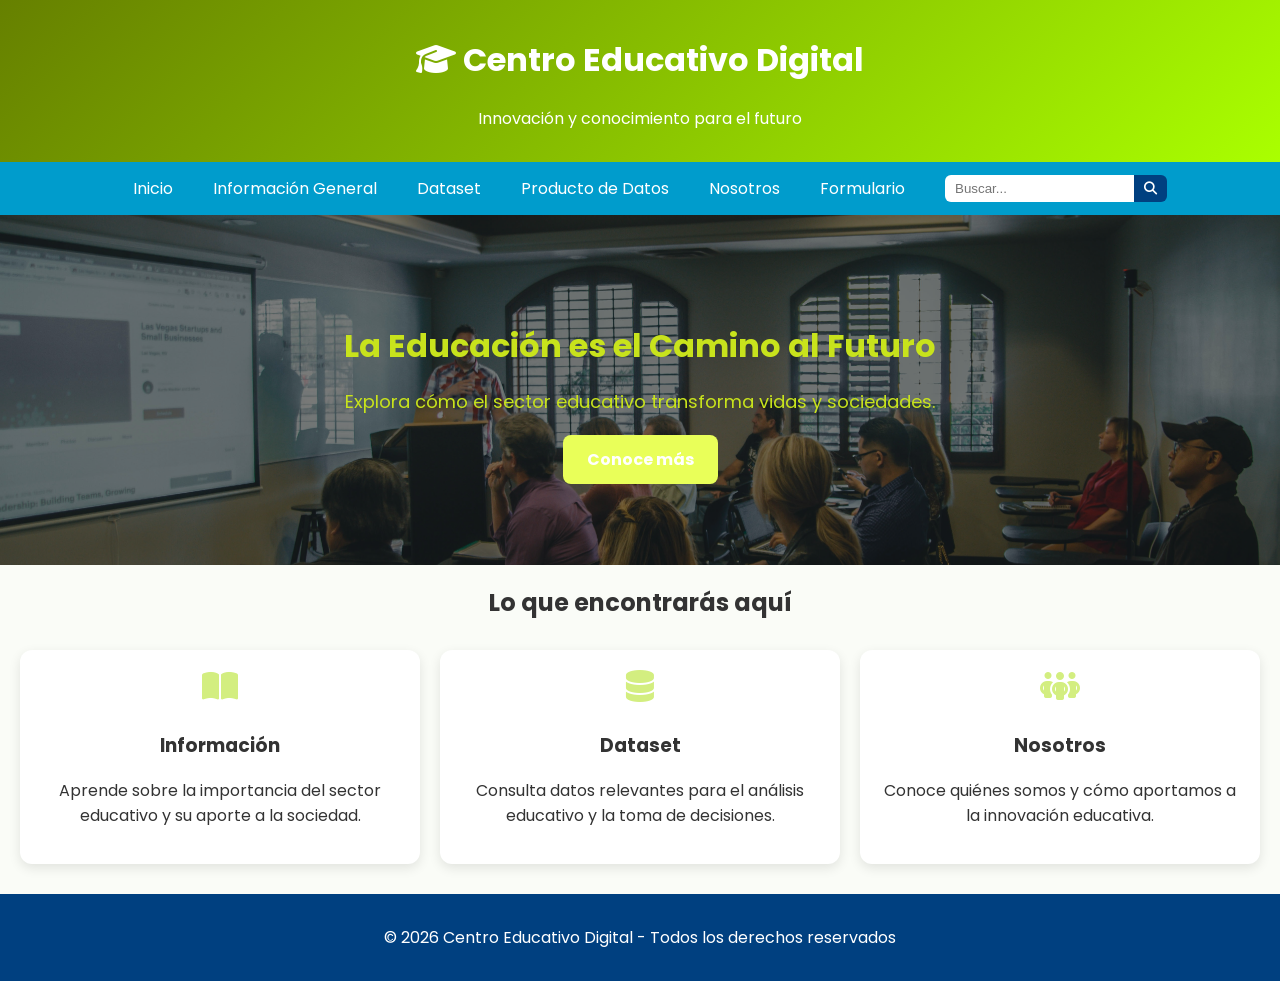
<file: index.html>
<!DOCTYPE html>
<html lang="es">
<head>
  <meta charset="UTF-8" />
  <meta name="viewport" content="width=device-width, initial-scale=1.0" />
  <title>Centro Educativo Digital - Inicio</title>
  <link href="https://fonts.googleapis.com/css2?family=Poppins:wght@400;600&display=swap" rel="stylesheet">
  <link rel="stylesheet" href="style.css" />
  <link rel="stylesheet" href="https://cdnjs.cloudflare.com/ajax/libs/font-awesome/6.4.0/css/all.min.css">
</head>
<body>
  <header>
    <h1><i class="fa-solid fa-graduation-cap"></i> Centro Educativo Digital</h1>
    <p>Innovación y conocimiento para el futuro</p>
  </header>
  <nav>
  <a href="index.html">Inicio</a>
  <a href="info.html">Información General</a>
  <a href="dataset.html">Dataset</a>
  <a href="producto.html">Producto de Datos</a>
  <a href="nosotros.html">Nosotros</a>
  <a href="formulario.html">Formulario</a>

  <!-- Barra de búsqueda -->
  <form class="search-bar" onsubmit="return buscar(event)">
    <input type="text" id="searchInput" placeholder="Buscar..." />
    <button type="submit"><i class="fa fa-search"></i></button>
  </form>
</nav>


  <section class="banner" style="background:url('banner.jpg') center/cover no-repeat;">
    <div class="banner-content">
      <h2>La Educación es el Camino al Futuro</h2>
      <p>Explora cómo el sector educativo transforma vidas y sociedades.</p>
      <a href="info.html" class="btn">Conoce más</a>
    </div>
  </section>
  <section>
    <h2 style="text-align:center;">Lo que encontrarás aquí</h2>
    <div class="grid">
      <div class="card">
        <i class="fa-solid fa-book-open fa-2x"></i>
        <h3>Información</h3>
        <p>Aprende sobre la importancia del sector educativo y su aporte a la sociedad.</p>
      </div>
      <div class="card">
        <i class="fa-solid fa-database fa-2x"></i>
        <h3>Dataset</h3>
        <p>Consulta datos relevantes para el análisis educativo y la toma de decisiones.</p>
      </div>
      <div class="card">
        <i class="fa-solid fa-people-group fa-2x"></i>
        <h3>Nosotros</h3>
        <p>Conoce quiénes somos y cómo aportamos a la innovación educativa.</p>
      </div>
    </div>
  </section>
  <footer>
    <p>© 2026 Centro Educativo Digital - Todos los derechos reservados</p>
  </footer>
  <script>
  function buscar(event) {
    event.preventDefault();
    const texto = document.getElementById("searchInput").value.toLowerCase().trim();

    if (texto === "") {
      alert("Por favor escribe algo para buscar.");
      return false;
    }

    // Diccionario de palabras clave -> páginas
    const paginas = {
      "inicio": "index.html",
      "home": "index.html",
      "principal": "index.html",
      "informacion": "info.html",
      "info": "info.html",
      "dataset": "dataset.html",
      "datos": "dataset.html",
      "formulario": "formulario.html",
      "contacto": "formulario.html",
      "producto": "producto.html",
      "analisis": "producto.html",
      "nosotros": "nosotros.html",
      "equipo": "nosotros.html"
    };

    // Si el término coincide con una clave, redirige
    if (paginas[texto]) {
      window.location.href = paginas[texto];
    } else {
      alert("No se encontró ninguna sección con esa palabra. Intenta con: inicio, información, dataset, formulario, producto o nosotros.");
    }

    return false;
  }
</script>

</body>
</html>
</file>
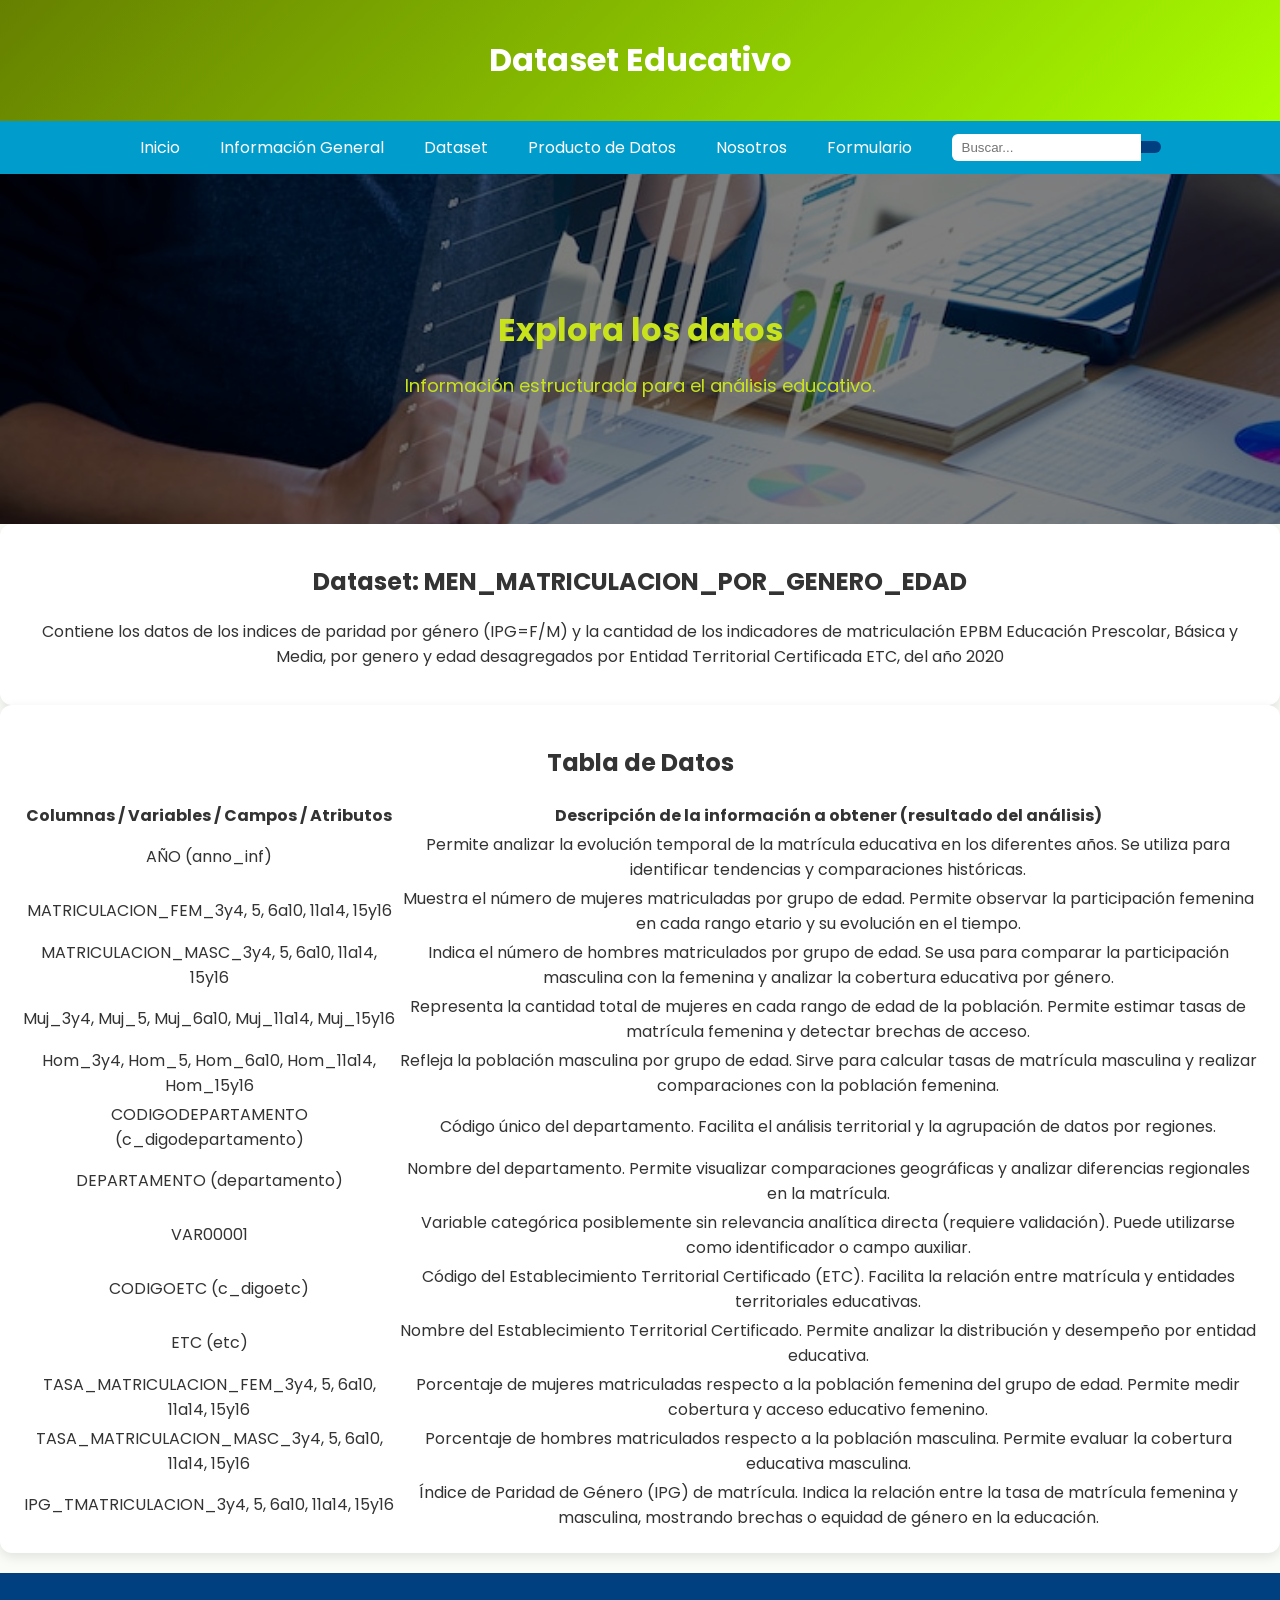
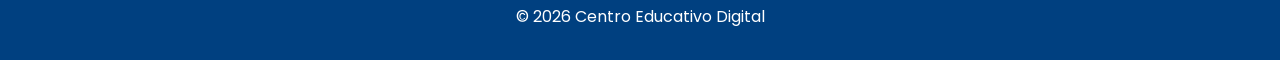
<file: dataset.html>
<!DOCTYPE html>
<html lang="es">
<head>
  <meta charset="UTF-8" />
  <meta name="viewport" content="width=device-width, initial-scale=1.0" />
  <title>Dataset</title>
  <link href="https://fonts.googleapis.com/css2?family=Poppins:wght@400;600&display=swap" rel="stylesheet">
  <link rel="stylesheet" href="style.css" />
</head>
<body>
  <header>
    <h1>Dataset Educativo</h1>
  </header>
 <nav>
 <a href="index.html">Inicio</a>
  <a href="info.html">Información General</a>
  <a href="dataset.html">Dataset</a>
  <a href="producto.html">Producto de Datos</a>
  <a href="nosotros.html">Nosotros</a>
  <a href="formulario.html">Formulario</a>

  <form class="search-bar" onsubmit="return buscar(event)">
    <input type="text" id="searchInput" placeholder="Buscar..." />
    <button type="submit"><i class="fa fa-search"></i></button>
  </form>
</nav>


   <section class="banner" style="background:url('dataset-banner.jpg') center/cover no-repeat;">
    <div class="banner-content">
      <h2>Explora los datos</h2>
      <p>Información estructurada para el análisis educativo.</p>
    </div>
  </section>
 <section>
  <div class="card">
    <h2>Dataset: MEN_MATRICULACION_POR_GENERO_EDAD</h2>
    <p>
     Contiene los datos de los indices de paridad por género (IPG=F/M)
      y la cantidad de los indicadores de matriculación EPBM 
      Educación Prescolar, Básica y Media, por genero y edad 
      desagregados por Entidad Territorial Certificada ETC, del año 2020
    </p>
  </div>

  <div class="card">
    <h2>Tabla de Datos</h2>
   <table>
  <thead>
    <tr>
      <th>Columnas / Variables / Campos / Atributos</th>
      <th>Descripción de la información a obtener (resultado del análisis)</th>
    </tr>
  </thead>
  <tbody>
    <tr>
      <td>AÑO (anno_inf)</td>
      <td>Permite analizar la evolución temporal de la matrícula educativa en los diferentes años. Se utiliza para identificar tendencias y comparaciones históricas.</td>
    </tr>
    <tr>
      <td>MATRICULACION_FEM_3y4, 5, 6a10, 11a14, 15y16</td>
      <td>Muestra el número de mujeres matriculadas por grupo de edad. Permite observar la participación femenina en cada rango etario y su evolución en el tiempo.</td>
    </tr>
    <tr>
      <td>MATRICULACION_MASC_3y4, 5, 6a10, 11a14, 15y16</td>
      <td>Indica el número de hombres matriculados por grupo de edad. Se usa para comparar la participación masculina con la femenina y analizar la cobertura educativa por género.</td>
    </tr>
    <tr>
      <td>Muj_3y4, Muj_5, Muj_6a10, Muj_11a14, Muj_15y16</td>
      <td>Representa la cantidad total de mujeres en cada rango de edad de la población. Permite estimar tasas de matrícula femenina y detectar brechas de acceso.</td>
    </tr>
    <tr>
      <td>Hom_3y4, Hom_5, Hom_6a10, Hom_11a14, Hom_15y16</td>
      <td>Refleja la población masculina por grupo de edad. Sirve para calcular tasas de matrícula masculina y realizar comparaciones con la población femenina.</td>
    </tr>
    <tr>
      <td>CODIGODEPARTAMENTO (c_digodepartamento)</td>
      <td>Código único del departamento. Facilita el análisis territorial y la agrupación de datos por regiones.</td>
    </tr>
    <tr>
      <td>DEPARTAMENTO (departamento)</td>
      <td>Nombre del departamento. Permite visualizar comparaciones geográficas y analizar diferencias regionales en la matrícula.</td>
    </tr>
    <tr>
      <td>VAR00001</td>
      <td>Variable categórica posiblemente sin relevancia analítica directa (requiere validación). Puede utilizarse como identificador o campo auxiliar.</td>
    </tr>
    <tr>
      <td>CODIGOETC (c_digoetc)</td>
      <td>Código del Establecimiento Territorial Certificado (ETC). Facilita la relación entre matrícula y entidades territoriales educativas.</td>
    </tr>
    <tr>
      <td>ETC (etc)</td>
      <td>Nombre del Establecimiento Territorial Certificado. Permite analizar la distribución y desempeño por entidad educativa.</td>
    </tr>
    <tr>
      <td>TASA_MATRICULACION_FEM_3y4, 5, 6a10, 11a14, 15y16</td>
      <td>Porcentaje de mujeres matriculadas respecto a la población femenina del grupo de edad. Permite medir cobertura y acceso educativo femenino.</td>
    </tr>
    <tr>
      <td>TASA_MATRICULACION_MASC_3y4, 5, 6a10, 11a14, 15y16</td>
      <td>Porcentaje de hombres matriculados respecto a la población masculina. Permite evaluar la cobertura educativa masculina.</td>
    </tr>
    <tr>
      <td>IPG_TMATRICULACION_3y4, 5, 6a10, 11a14, 15y16</td>
      <td>Índice de Paridad de Género (IPG) de matrícula. Indica la relación entre la tasa de matrícula femenina y masculina, mostrando brechas o equidad de género en la educación.</td>
    </tr>
  </tbody>
</table>
  </div>
</section>


  <footer>
    <p>© 2026 Centro Educativo Digital</p>
  </footer>
  <script>
  function buscar(event) {
    event.preventDefault();
    const texto = document.getElementById("searchInput").value.toLowerCase().trim();

    if (texto === "") {
      alert("Por favor escribe algo para buscar.");
      return false;
    }

    // Diccionario de palabras clave -> páginas
    const paginas = {
      "inicio": "index.html",
      "home": "index.html",
      "principal": "index.html",
      "informacion": "info.html",
      "info": "info.html",
      "dataset": "dataset.html",
      "datos": "dataset.html",
      "formulario": "formulario.html",
      "contacto": "formulario.html",
      "producto": "producto.html",
      "analisis": "producto.html",
      "nosotros": "nosotros.html",
      "equipo": "nosotros.html"
    };

    // Si el término coincide con una clave, redirige
    if (paginas[texto]) {
      window.location.href = paginas[texto];
    } else {
      alert("No se encontró ninguna sección con esa palabra. Intenta con: inicio, información, dataset, formulario, producto o nosotros.");
    }

    return false;
  }
</script>
</body>
</html>
</file>
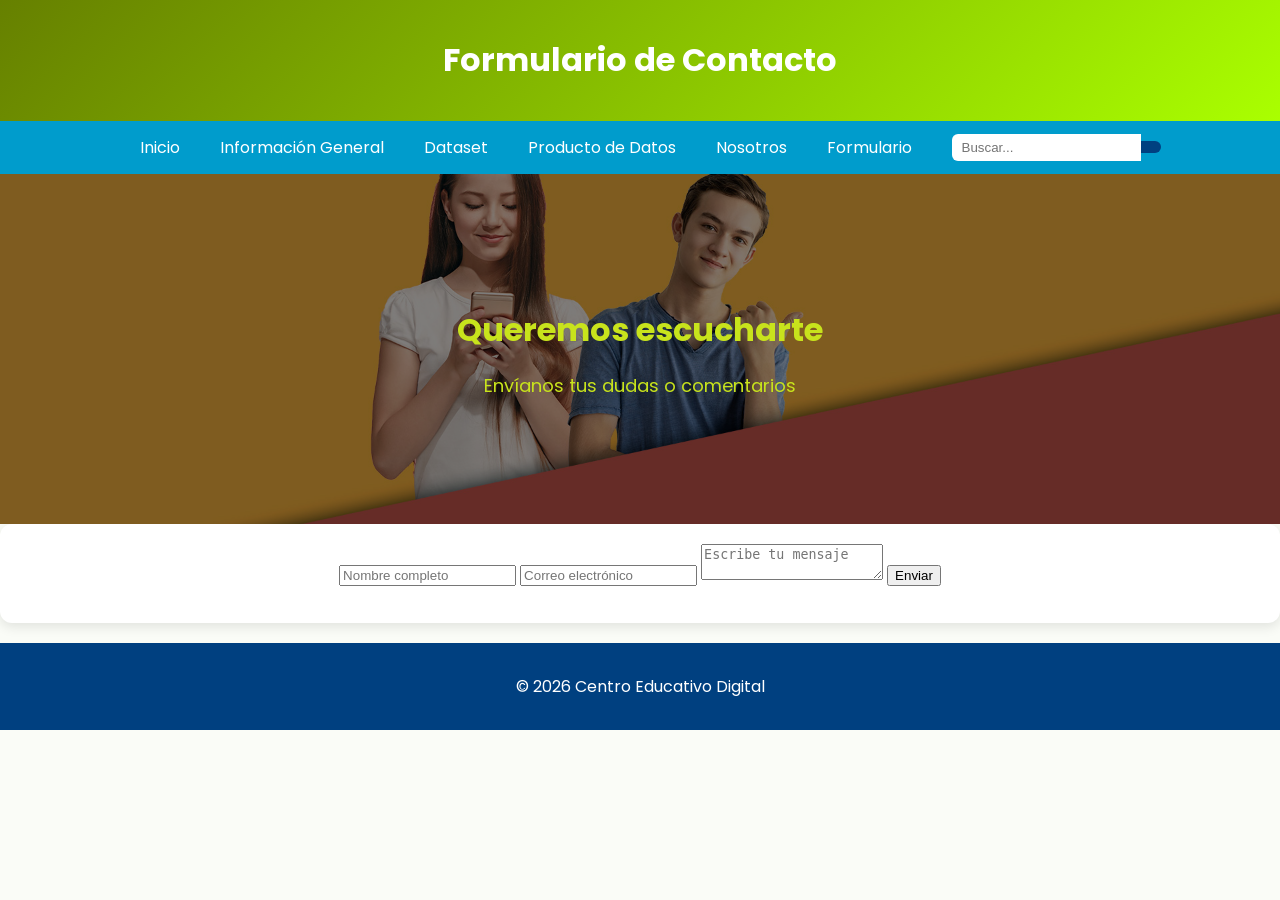
<file: formulario.html>
<!DOCTYPE html>
<html lang="es">
<head>
  <meta charset="UTF-8" />
  <meta name="viewport" content="width=device-width, initial-scale=1.0" />
  <title>Formulario de Contacto</title>
  <link href="https://fonts.googleapis.com/css2?family=Poppins:wght@400;600&display=swap" rel="stylesheet">
  <link rel="stylesheet" href="style.css" />
</head>
<body>
  <header>
    <h1>Formulario de Contacto</h1>
  </header>
  <nav>
  <a href="index.html">Inicio</a>
  <a href="info.html">Información General</a>
  <a href="dataset.html">Dataset</a>
  <a href="producto.html">Producto de Datos</a>
  <a href="nosotros.html">Nosotros</a>
  <a href="formulario.html">Formulario</a>

  <!-- Barra de búsqueda -->
  <form class="search-bar" onsubmit="return buscar(event)">
    <input type="text" id="searchInput" placeholder="Buscar..." />
    <button type="submit"><i class="fa fa-search"></i></button>
  </form>
</nav>


  <section class="banner" style="background:url('form-banner.jpg') center/cover no-repeat;">
    <div class="banner-content">
      <h2>Queremos escucharte</h2>
      <p>Envíanos tus dudas o comentarios</p>
    </div>
  </section>
  <section>
    <div class="card">
      <form id="contactForm">
        <input type="text" id="nombre" placeholder="Nombre completo" required />
        <input type="email" id="email" placeholder="Correo electrónico" required />
        <textarea id="mensaje" placeholder="Escribe tu mensaje" required></textarea>
        <button type="submit">Enviar</button>
      </form>
      <p id="resultado"></p>
    </div>
  </section>
  <footer>
    <p>© 2026 Centro Educativo Digital</p>
  </footer>
  <script>
    const form = document.getElementById("contactForm");
    const resultado = document.getElementById("resultado");
    form.addEventListener("submit", function(event){
      event.preventDefault();
      const nombre = document.getElementById("nombre").value.trim();
      const email = document.getElementById("email").value.trim();
      const mensaje = document.getElementById("mensaje").value.trim();
      if(nombre === "" || email === "" || mensaje === ""){
        resultado.textContent = "⚠️ Por favor, complete todos los campos.";
        resultado.style.color = "red";
      } else {
        resultado.textContent = "✅ Formulario enviado con éxito.";
        resultado.style.color = "green";
        form.reset();
      }
    });
  </script>
  <script>
  function buscar(event) {
    event.preventDefault();
    const texto = document.getElementById("searchInput").value.toLowerCase().trim();

    if (texto === "") {
      alert("Por favor escribe algo para buscar.");
      return false;
    }

    // Diccionario de palabras clave -> páginas
    const paginas = {
      "inicio": "index.html",
      "home": "index.html",
      "principal": "index.html",
      "informacion": "info.html",
      "info": "info.html",
      "dataset": "dataset.html",
      "datos": "dataset.html",
      "formulario": "formulario.html",
      "contacto": "formulario.html",
      "producto": "producto.html",
      "analisis": "producto.html",
      "nosotros": "nosotros.html",
      "equipo": "nosotros.html"
    };

    // Si el término coincide con una clave, redirige
    if (paginas[texto]) {
      window.location.href = paginas[texto];
    } else {
      alert("No se encontró ninguna sección con esa palabra. Intenta con: inicio, información, dataset, formulario, producto o nosotros.");
    }

    return false;
  }
</script>

</body>
</html>
</file>
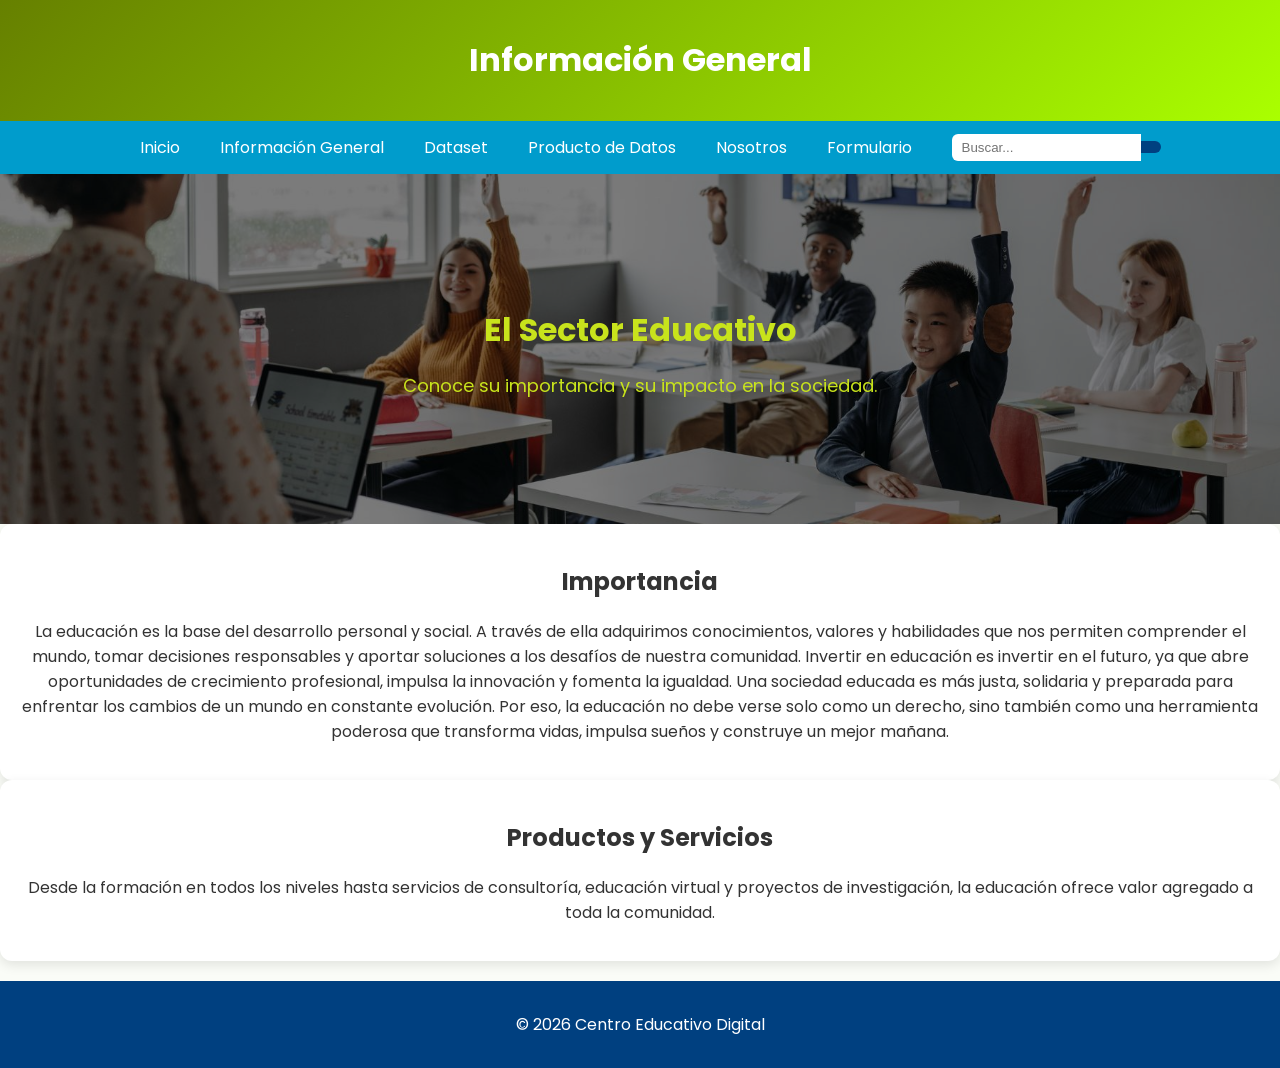
<file: info.html>
<!DOCTYPE html>
<html lang="es">
<head>
  <meta charset="UTF-8" />
  <meta name="viewport" content="width=device-width, initial-scale=1.0" />
  <title>Información General</title>
  <link href="https://fonts.googleapis.com/css2?family=Poppins:wght@400;600&display=swap" rel="stylesheet">
  <link rel="stylesheet" href="style.css" />
</head>
<body>
  <header>
    <h1>Información General</h1>
  </header>
  <nav>
  <a href="index.html">Inicio</a>
  <a href="info.html">Información General</a>
  <a href="dataset.html">Dataset</a>
  <a href="producto.html">Producto de Datos</a>
  <a href="nosotros.html">Nosotros</a>
  <a href="formulario.html">Formulario</a>

  <!-- Barra de búsqueda -->
  <form class="search-bar" onsubmit="return buscar(event)">
    <input type="text" id="searchInput" placeholder="Buscar..." />
    <button type="submit"><i class="fa fa-search"></i></button>
  </form>
</nav>


  <section class="banner" style="background:url('info-banner.jpg') center/cover no-repeat;">
    <div class="banner-content">
      <h2>El Sector Educativo</h2>
      <p>Conoce su importancia y su impacto en la sociedad.</p>
    </div>
  </section>
  <section>
    <div class="card">
      <h2>Importancia</h2>
      <p>
        La educación es la base del desarrollo personal y social. A través de ella adquirimos conocimientos, valores y habilidades que nos permiten comprender el mundo, tomar decisiones responsables y aportar soluciones a los desafíos de nuestra comunidad.
Invertir en educación es invertir en el futuro, ya que abre oportunidades de crecimiento profesional, impulsa la innovación y fomenta la igualdad. Una sociedad educada es más justa, solidaria y preparada para enfrentar los cambios de un mundo en constante evolución.
Por eso, la educación no debe verse solo como un derecho, sino también como una herramienta poderosa que transforma vidas, impulsa sueños y construye un mejor mañana.
      </p>
    </div>
    <div class="card">
      <h2>Productos y Servicios</h2>
      <p>
        Desde la formación en todos los niveles hasta servicios de consultoría, educación virtual
        y proyectos de investigación, la educación ofrece valor agregado a toda la comunidad.
      </p>
    </div>
  </section>
  <footer>
    <p>© 2026 Centro Educativo Digital</p>
  </footer>
  <script>
  function buscar(event) {
    event.preventDefault();
    const texto = document.getElementById("searchInput").value.toLowerCase().trim();

    if (texto === "") {
      alert("Por favor escribe algo para buscar.");
      return false;
    }

    // Diccionario de palabras clave -> páginas
    const paginas = {
      "inicio": "index.html",
      "home": "index.html",
      "principal": "index.html",
      "informacion": "info.html",
      "info": "info.html",
      "dataset": "dataset.html",
      "datos": "dataset.html",
      "formulario": "formulario.html",
      "contacto": "formulario.html",
      "producto": "producto.html",
      "analisis": "producto.html",
      "nosotros": "nosotros.html",
      "equipo": "nosotros.html"
    };

    // Si el término coincide con una clave, redirige
    if (paginas[texto]) {
      window.location.href = paginas[texto];
    } else {
      alert("No se encontró ninguna sección con esa palabra. Intenta con: inicio, información, dataset, formulario, producto o nosotros.");
    }

    return false;
  }
</script>

</body>
</html>
</file>
<file: style.css>
body {
  margin: 0;
  font-family: 'Poppins', sans-serif;
  background-color: #fafcf7;
  color: #333;
}
header {
  background: linear-gradient(135deg, #668000, #aaff00);
  color: rgb(255, 255, 255);
  padding: 15px;
  text-align: center;
}
nav {
  background: #009ccc;
  display: flex;
  flex-wrap: wrap;
  justify-content: center;
}
nav a {
  color: rgb(255, 255, 255);
  padding: 14px 20px;
  text-decoration: none;
  display: block;
  transition: 0.3s;
}
nav a:hover {
  background: #007180;
  transform: scale(1.05);
}
.banner {
  height: 350px;
  display: flex;
  align-items: center;
  justify-content: center;
  text-align: center;
  color: rgb(200, 227, 28);
  position: relative;
}
.banner::after {
  content: "";
  position: absolute;
  top:0; left:0; width:100%; height:100%;
  background: rgba(0, 0, 0, 0.5);
}
.banner-content {
  position: relative;
  z-index: 1;
}
.banner h2 {
  font-size: 32px;
  margin-bottom: 10px;
}
.banner p {
  font-size: 18px;
  margin-bottom: 20px;
}
.btn {
  display: inline-block;
  background: #e9ff59;
  color: rgb(255, 255, 255);
  padding: 12px 24px;
  border-radius: 8px;
  text-decoration: none;
  font-weight: bold;
  transition: 0.3s;
}
.btn:hover {
  background: #ff5722;
  transform: scale(1.05);
}
.grid {
  display: grid;
  grid-template-columns: repeat(auto-fit, minmax(250px, 1fr));
  gap: 20px;
  margin: 30px 20px;
}
.card {
  background: white;
  border-radius: 12px;
  padding: 20px;
  text-align: center;
  box-shadow: 0 4px 12px rgba(0,0,0,0.1);
  transition: 0.3s;
}
.card:hover {
  transform: translateY(-5px);
  box-shadow: 0 6px 16px rgba(0,0,0,0.2);
}
.card i {
  color: #d3ee80;
  margin-bottom: 10px;
}
footer {
  background: #004080;
  color: white;
  text-align: center;
  padding: 15px;
  margin-top: 20px;
}
@media (max-width: 600px) {
  nav { flex-direction: column; }
  .banner h2 { font-size: 24px; }
}

.search-bar {
  display: flex;
  align-items: center;
  margin-left: 20px;
}

.search-bar input {
  padding: 6px 10px;
  border-radius: 6px 0 0 6px;
  border: none;
  outline: none;
}

.search-bar button {
  padding: 6px 10px;
  border: none;
  background: #004080;
  color: white;
  border-radius: 0 6px 6px 0;
  cursor: pointer;
  transition: 0.3s;
}

.search-bar button:hover {
  background: #00264d;
}
.search-bar {
  display: flex;
  align-items: center;
  margin-left: 20px;
}

.search-bar input {
  padding: 6px 10px;
  border-radius: 6px 0 0 6px;
  border: none;
  outline: none;
  min-width: 150px;
}

.search-bar button {
  padding: 6px 10px;
  border: none;
  background: #004080;
  color: white;
  border-radius: 0 6px 6px 0;
  cursor: pointer;
  transition: 0.3s;
}

.search-bar button:hover {
  background: #00264d;
}
.card ul {
  text-align: left;
  list-style-position: inside;
}
.btn-link {
  display: inline-block;
  margin: 5px 10px;
  padding: 6px 12px;
  background: #004080;
  color: white;
  border-radius: 6px;
  text-decoration: none;
  font-size: 14px;
  transition: 0.3s;
}

.btn-link:hover {
  background: #00264d;
}

.btn-link i {
  margin-right: 6px;
}
.logo-grid {
  display: grid;
  grid-template-columns: repeat(auto-fit, minmax(150px, 1fr));
  gap: 20px;
  align-items: center;
  justify-items: center;
  margin-top: 15px;
}

.logo-grid img {
  max-width: 120px;
  height: auto;
  transition: transform 0.3s, box-shadow 0.3s;
}

.logo-grid img:hover {
  transform: scale(1.1);
  box-shadow: 0px 4px 12px rgba(0,0,0,0.2);
}
.logo-unilibre {
  max-width: 150px;
  transition: transform 0.3s, box-shadow 0.3s;
}

.logo-unilibre:hover {
  transform: scale(1.1);
  box-shadow: 0px 4px 12px rgba(0,0,0,0.3);
}

.tabla-estilo {
  border-collapse: collapse;
  width: 100%;
  margin-top: 15px;
  font-size: 15px;
  text-align: left;
}

.tabla-estilo th {
  background-color: #008033;
  color: white;
  padding: 10px;
  border: 2px solid #336600;
}

.tabla-estilo td {
  border: 1.5px solid #1c8000;
  padding: 10px;
  vertical-align: top;
}

.tabla-estilo tr:nth-child(even) {
  background-color: #f5fff2;
}

.tabla-estilo tr:hover {
  background-color: #e8ffe9;
  transition: 0.2s;
}
</file>
